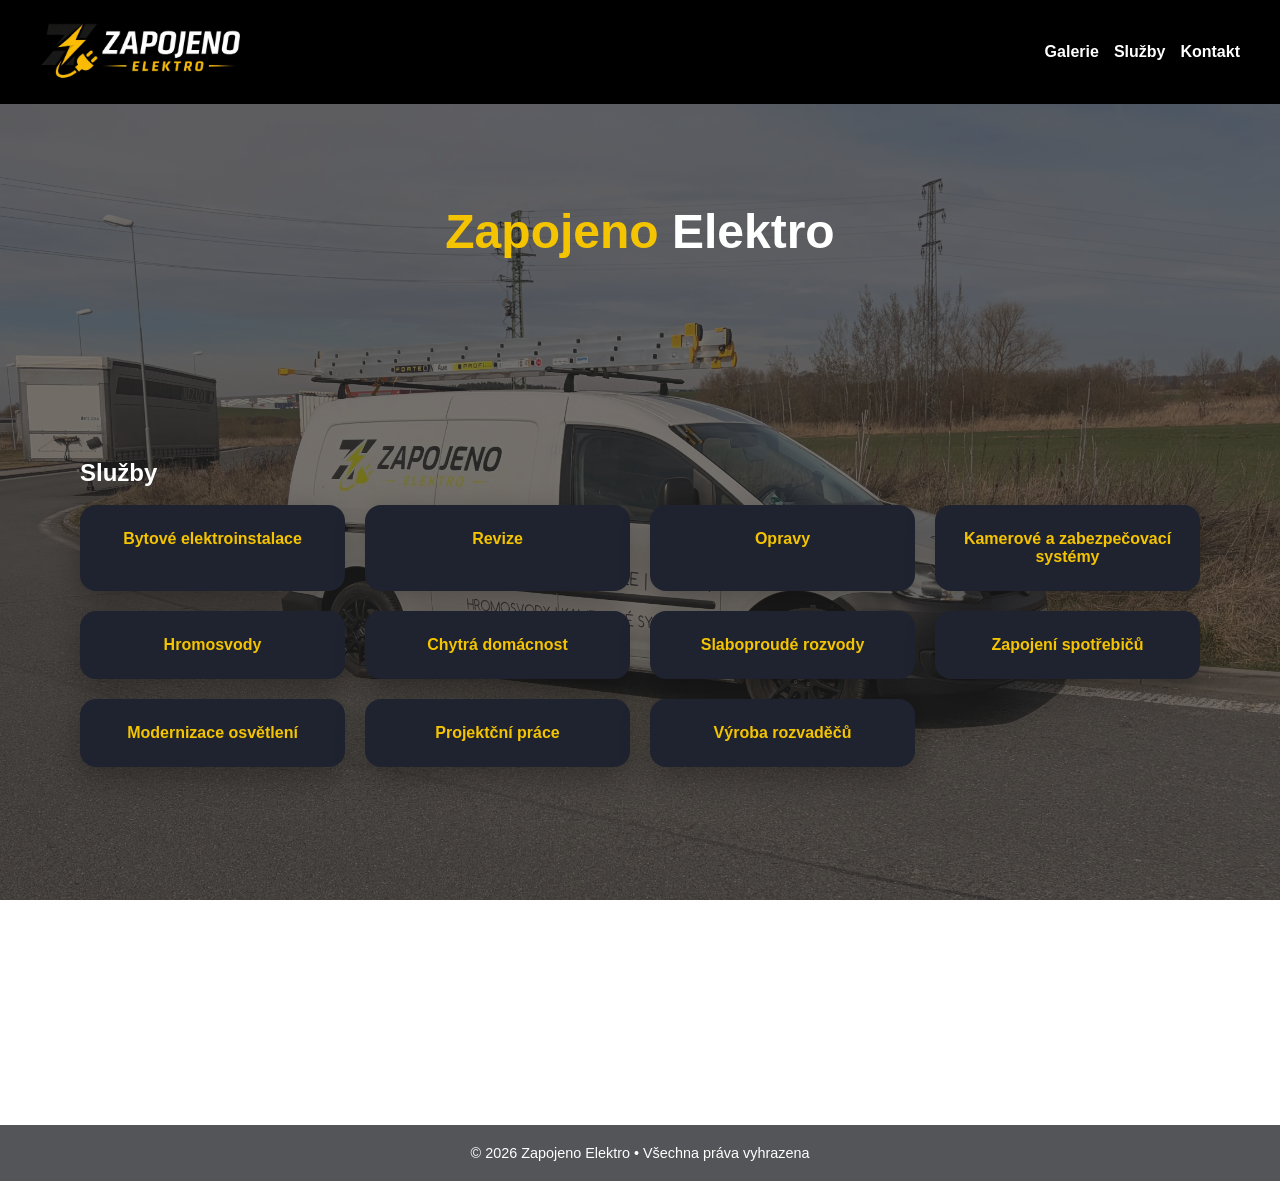
<file: index.html>
<!DOCTYPE html>
<html lang="cs">
<head>
  <meta charset="UTF-8" />
  <meta name="description" content="elektrikář Plzeň, elektroinstalace Plzeň, elektrikář Plzeňský kraj, elektrikář Zbůch, elektro práce Plzeň, opravy elektroinstalace, revize elektro zařízení, bytové elektroinstalace, zapojení spotřebičů, modernizace osvětlení, výroba rozvaděčů, projektování elektroinstalace, hromosvody montáž, slaboproudé rozvody, chytrá domácnost instalace, kamerové systémy instalace, zabezpečovací systémy, elektrikář Plzeň a okolí, elektro služby Plzeňsko, spolehlivý elektrikář Plzeň, levný elektrikář Plzeň, rychlé opravy elektro Plzeň, instalace chytré domácnosti Plzeň, revize elektroinstalace cena, montáž kamerového systému Plzeň">
  <meta name="viewport" content="width=device-width, initial-scale=1.0" />
  <title>Elektrikář Plzeň | Elektroinstalace, revize a opravy | Zapojeno Elektro</title>

  <link rel="icon" type="image/png" href="icon.png">

  <style>
* {
  box-sizing: border-box;
  margin: 0;
  padding: 0;
  font-family: "Segoe UI", Tahoma, Geneva, Verdana, sans-serif;
}

/* ===== BODY + FOOTER FIX ===== */
body {
  display: flex;
  flex-direction: column;
  min-height: 100vh;

  background-image: url('./fotky/auto1.jpeg');
  background-size: cover;
  background-position: center;
  background-repeat: no-repeat;
  background-attachment: fixed;
  color: #ffffff;
}

.page {
  flex: 1;
}

body::before {
  content: "";
  position: fixed;
  inset: 0;
  background: rgba(40, 40, 40, 0.65);
  z-index: -1;
}

/* ===== HEADER ===== */
header {
  display: flex;
  align-items: center;
  justify-content: space-between;
  padding: 20px 40px;
  background: rgba(0, 0, 0, 1);
  flex-wrap: wrap;
  gap: 10px;
}

header img {
  height: 60px;
  max-width: 100%;
}

nav {
  display: flex;
  flex-wrap: wrap;
  gap: 15px;
}

nav a {
  color: #ffffff;
  text-decoration: none;
  font-weight: 600;
}

nav a:hover {
  color: #f5c400;
}

/* ===== HERO ===== */
.hero {
  padding: 100px 40px;
  text-align: center;
}

.hero h1 {
  font-size: 3rem;
  margin-bottom: 20px;
}

.hero span {
  color: #f5c400;
}

/* ===== SECTIONS ===== */
section {
  padding: 80px 40px;
  max-width: 1200px;
  margin: auto;
}

/* ===== SERVICES GRID ===== */
.services {
  display: grid;
  grid-template-columns: repeat(auto-fit, minmax(220px, 1fr));
  gap: 20px;
}

/* ===== CARDS ===== */
.card {
  background: #1f2330;
  padding: 25px;
  border-radius: 16px;
  box-shadow: 0 10px 30px rgba(0,0,0,0.3);
  cursor: pointer;
  transition: transform 0.2s ease;
  text-align: center;
}

.card:hover {
  transform: translateY(-5px);
}

.card h3 {
  color: #f5c400;
  font-size: 1rem;
}

/* ===== CONTACT ===== */
.contact {
  text-align: center;
}

/* ===== FOOTER ===== */
footer {
  padding: 20px;
  text-align: center;
  background: #0b0d12;
  font-size: 0.9rem;
  opacity: 0.7;
}

/* =========================
   📱 RESPONSIVE
   ========================= */

/* TABLET */
@media (max-width: 900px) {
  .hero h1 {
    font-size: 2.2rem;
  }

  section {
    padding: 60px 20px;
  }

  header {
    padding: 15px 20px;
  }
}

/* MOBIL */
@media (max-width: 600px) {
  .hero {
    padding: 80px 20px;
  }

  .hero h1 {
    font-size: 1.8rem;
  }

  nav {
    justify-content: center;
    width: 100%;
  }

  header {
    flex-direction: column;
    align-items: center;
    text-align: center;
  }

  /* 🔥 2 KARTY NA ŘÁDEK */
  .services {
    grid-template-columns: repeat(2, 1fr);
    gap: 15px;
  }

  .card {
    padding: 15px;
  }

  .card h3 {
    font-size: 0.85rem;
  }
}
  </style>
</head>

<body>

<div class="page">

<header>
  <a href="index.html">
    <img src="logo.png" alt="Zapojeno Elektro logo">
  </a>
  <nav>
    <a href="galerie.html">Galerie</a>
    <a href="#sluzby">Služby</a>
    <a href="#kontakt">Kontakt</a>
  </nav>
</header>

<div class="hero">
  <h1><span>Zapojeno</span> Elektro</h1>
</div>

<section id="sluzby">
  <h2>Služby</h2>
  <br>
  <div class="services">
    <div class="card" onclick="window.location.href='byt_el.html'">
  <h3>Bytové elektroinstalace</h3>
</div>

<div class="card" onclick="window.location.href='revize.html'">
  <h3>Revize</h3>
</div>

<div class="card" onclick="window.location.href='opravy.html'">
  <h3>Opravy</h3>
</div>

<div class="card" onclick="window.location.href='cam_sys.html'">
  <h3>Kamerové a zabezpečovací systémy</h3>
</div>

<div class="card" onclick="window.location.href='hromosvody.html'">
  <h3>Hromosvody</h3>
</div>

<div class="card" onclick="window.location.href='smarthome.html'">
  <h3>Chytrá domácnost</h3>
</div>

<div class="card" onclick="window.location.href='slabo_proud.html'">
  <h3>Slaboproudé rozvody</h3>
</div>

<div class="card" onclick="window.location.href='zap_spot.html'">
  <h3>Zapojení spotřebičů</h3>
</div>

<div class="card" onclick="window.location.href='modern_osvetleni.html'">
  <h3>Modernizace osvětlení</h3>
</div>

<div class="card" onclick="window.location.href='projekt_prace.html'">
  <h3>Projektční práce</h3>
</div>

<div class="card" onclick="window.location.href='vyroba_rozv.html'">
  <h3>Výroba rozvaděčů</h3>
</div>
  </div>
</section>

<section id="kontakt" class="contact">
  <h2>Kontakt</h2>
  <br>
  <p><strong>Telefon:</strong> +420 605 868 540</p>
  <p><strong>Email:</strong> zapojeno.elektro@gmail.com</p>
  <p><strong>Kraj:</strong> Plzeňský kraj</p>
  <p><strong>IČ:</strong> 23343800</p>
</section>

</div>

<footer>
  © 2026 Zapojeno Elektro • Všechna práva vyhrazena
</footer>

</body>
</html>
</file>
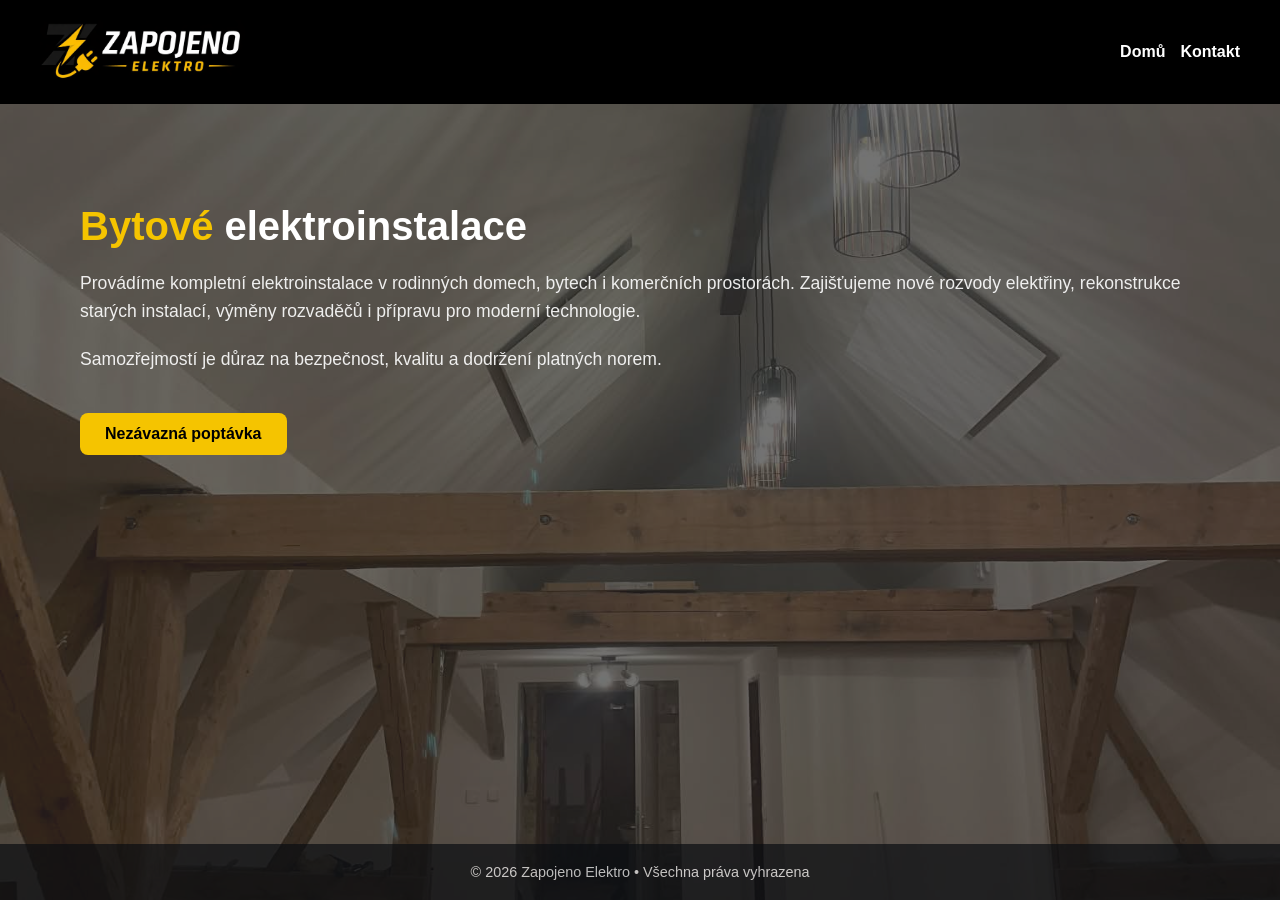
<file: byt_el.html>
<!DOCTYPE html>
<html lang="cs">
<head>
  <meta charset="UTF-8" />
  <meta name="viewport" content="width=device-width, initial-scale=1.0" />
  <title>Revize | Zapojeno Elektro</title>

  <!-- 🔗 PROPOJENÍ CSS -->
  <link rel="stylesheet" href="style.card.css">

  <link rel="icon" type="image/png" href="icon.png">
</head>
<body style="--bg-image: url('./fotky/byt_el_fot3.jpg');"></body>
<body>

<div class="page">

<header>
  <a href="index.html">
    <img src="logo.png" alt="Zapojeno Elektro logo">
  </a>
  <nav>
    <a href="index.html">Domů</a>
    <a href="index.html#kontakt">Kontakt</a>
  </nav>
</header>

<div class="content-wrapper">

  <section>
    <h1><span>Bytové</span> elektroinstalace</h1>

    <p>
      Provádíme kompletní elektroinstalace v rodinných domech, bytech i komerčních prostorách.
      Zajišťujeme nové rozvody elektřiny, rekonstrukce starých instalací,
      výměny rozvaděčů i přípravu pro moderní technologie.
    </p>

    <p>
      Samozřejmostí je důraz na bezpečnost, kvalitu a dodržení platných norem.
    </p>

    <a href="poptávka.html" class="btn">Nezávazná poptávka</a>
  </section>

</div>

</div>

<footer>
  © 2026 Zapojeno Elektro • Všechna práva vyhrazena
</footer>

<div id="lightbox" class="lightbox">
  <span class="close">&times;</span>
  <img class="lightbox-content" id="lightbox-img">
</div>

</body>
</html>
</file>
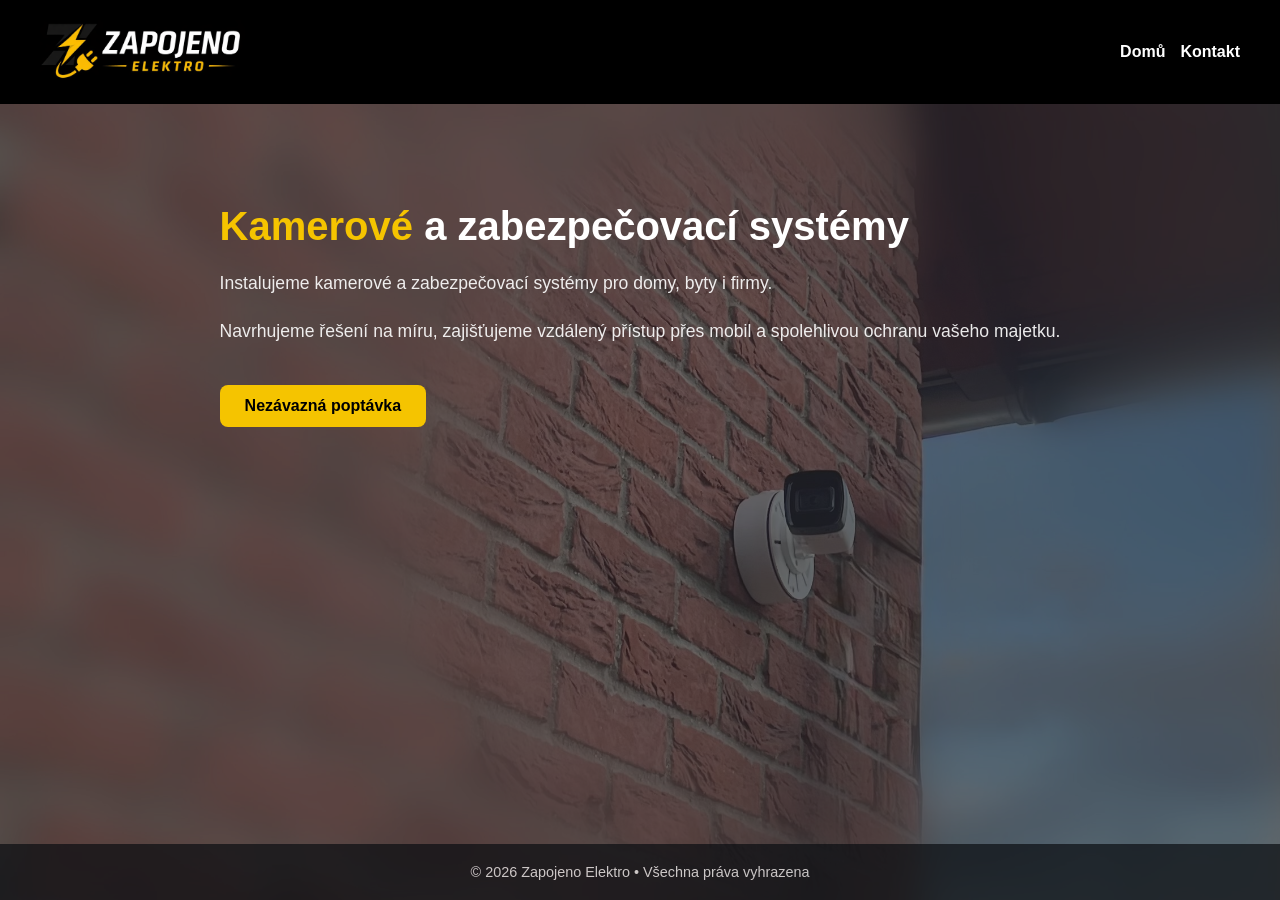
<file: cam_sys.html>
<!DOCTYPE html>
<html lang="cs">
<head>
  <meta charset="UTF-8" />
  <meta name="viewport" content="width=device-width, initial-scale=1.0" />
  <title>Kamerové a zabezpečovací systémy | Zapojeno Elektro</title>

    <link rel="stylesheet" href="style.card.css">

    <link rel="icon" type="image/png" href="icon.png">
</head>
<body style="--bg-image: url('./fotky/cam_sys_fot2.jpeg');"></body>
<body>

<header>
  <a href="index.html">
    <img src="logo.png" alt="Zapojeno Elektro logo" style="cursor: pointer;">
</a>
  <nav>
    <a href="index.html">Domů</a>
    <a href="index.html#kontakt">Kontakt</a>
  </nav>
</header>

<div class="content-wrapper">

  <section>
    <h1><span>Kamerové </span> a zabezpečovací systémy</h1>

    <p>
      Instalujeme kamerové a zabezpečovací systémy pro domy, byty i firmy. 
    </p>

    <p>
      Navrhujeme řešení na míru, zajišťujeme vzdálený přístup přes mobil a spolehlivou ochranu vašeho majetku.
    </p>

    <a href="poptávka.html" class="btn">Nezávazná poptávka</a>
  </section>

</div>

<footer>
  © 2026 Zapojeno Elektro • Všechna práva vyhrazena
</footer>

<div id="lightbox" class="lightbox">
  <span class="close">&times;</span>
  <img class="lightbox-content" id="lightbox-img">
</div>

</body>
</html>
</file>
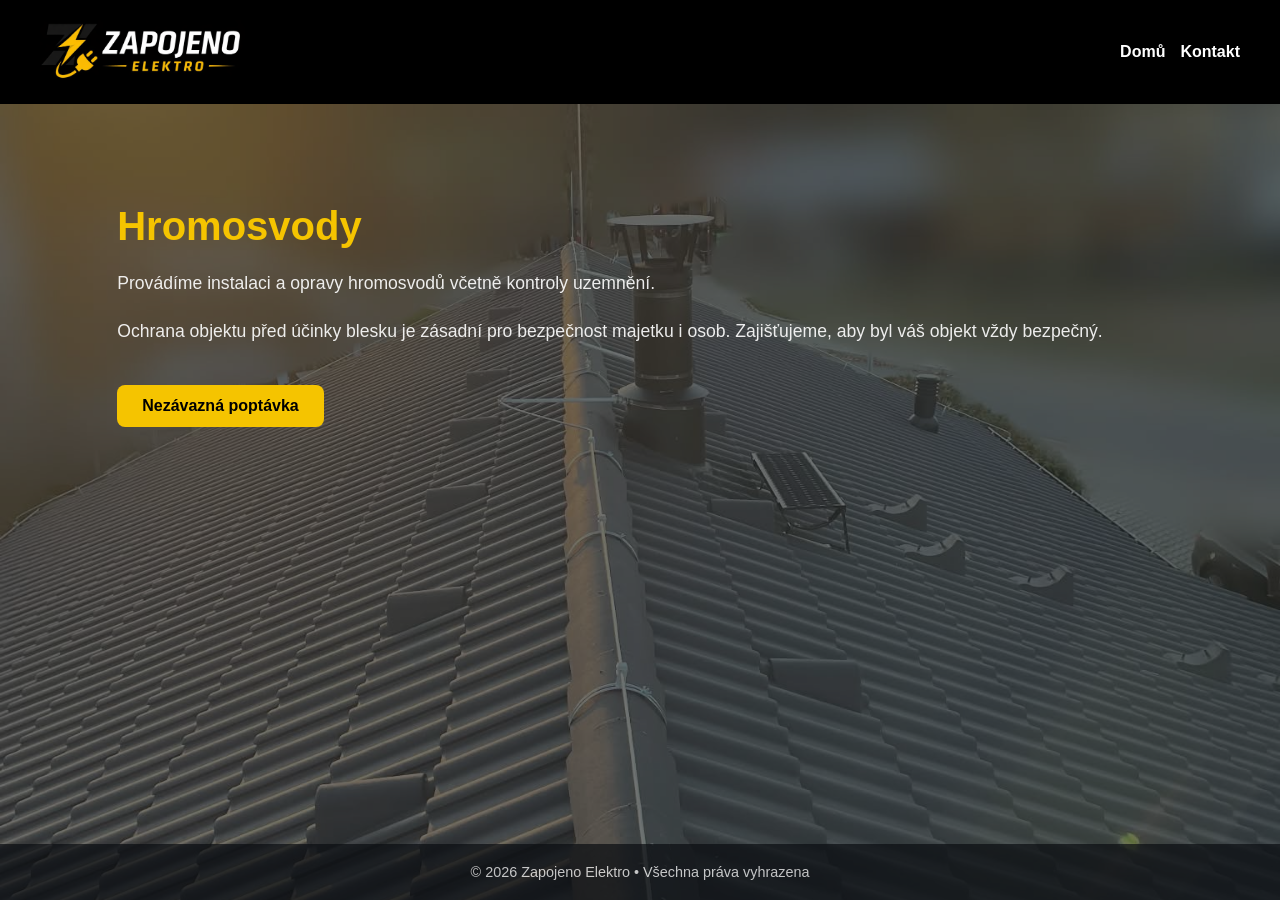
<file: hromosvody.html>
<!DOCTYPE html>
<html lang="cs">
<head>
  <meta charset="UTF-8" />
  <meta name="viewport" content="width=device-width, initial-scale=1.0" />
  <title>Hromosvody | Zapojeno Elektro</title>

  <link rel="stylesheet" href="style.card.css">

 <link rel="icon" type="image/png" href="icon.png">
</head>
<body style="--bg-image: url('./fotky/hromosvody_fot3.jpg');"></body>
<body>

<header>
  <a href="index.html">
    <img src="logo.png" alt="Zapojeno Elektro logo" style="cursor: pointer;">
</a>
  <nav>
    <a href="index.html">Domů</a>
    <a href="index.html#kontakt">Kontakt</a>
  </nav>
</header>

<div class="content-wrapper">

  <section>
    <h1><span>Hromosvody</span></h1>

    <p>
      Provádíme instalaci a opravy hromosvodů včetně kontroly uzemnění.
    </p>

    <p>
      Ochrana objektu před účinky blesku je zásadní pro bezpečnost majetku i osob.
      Zajišťujeme, aby byl váš objekt vždy bezpečný.
    </p>

    <a href="poptávka.html" class="btn">Nezávazná poptávka</a>
  </section>

  <div class="gallery">

  </div>

</div>

<footer>
  © 2026 Zapojeno Elektro • Všechna práva vyhrazena
</footer>

<div id="lightbox" class="lightbox">
  <span class="close">&times;</span>
  <img class="lightbox-content" id="lightbox-img">
</div>

</body>
</html>
</file>
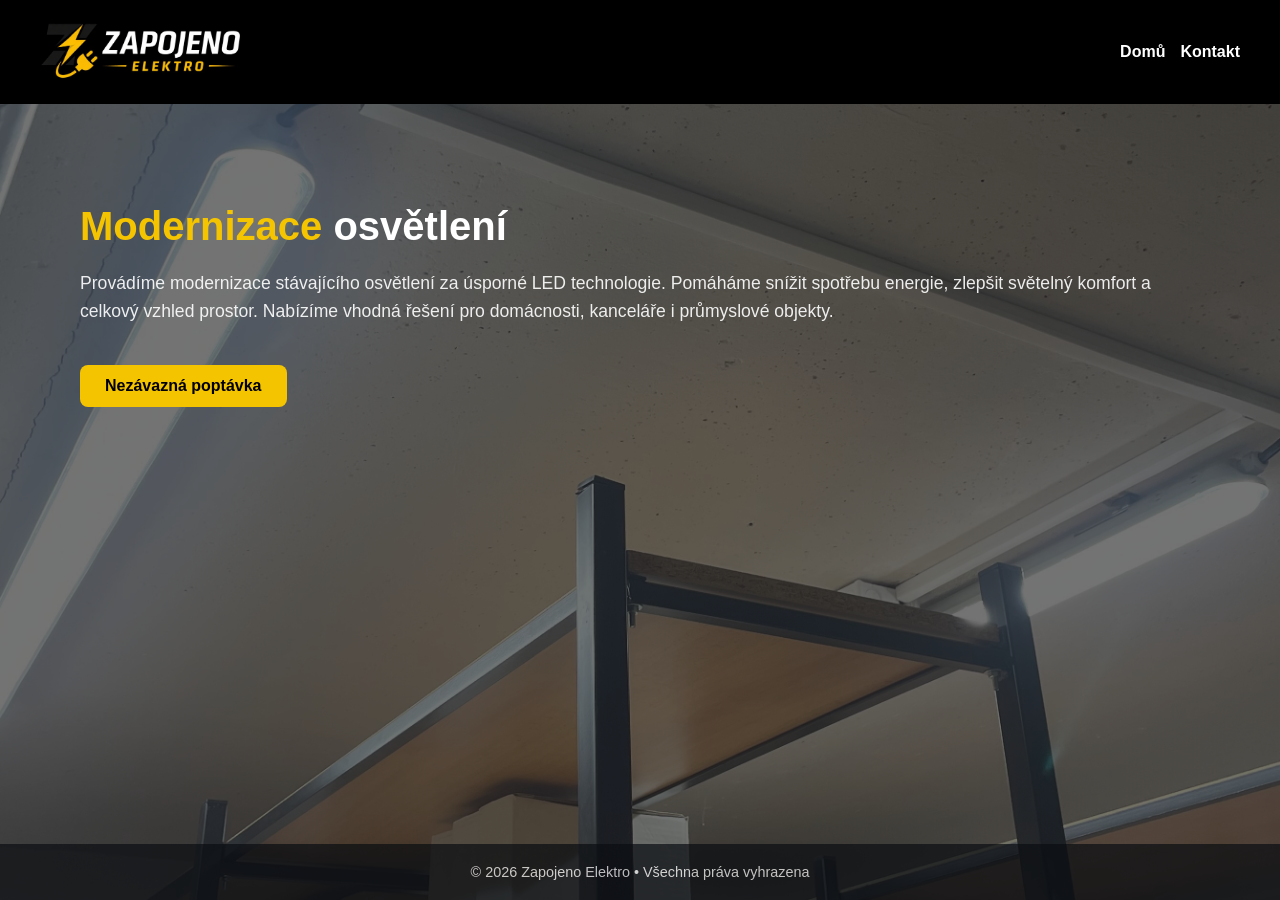
<file: modern_osvetleni.html>
<!DOCTYPE html>
<html lang="cs">
<head>
  <meta charset="UTF-8" />
  <meta name="viewport" content="width=device-width, initial-scale=1.0" />
  <title>Revize | Zapojeno Elektro</title>

  <link rel="stylesheet" href="style.card.css">

<link rel="icon" type="image/png" href="icon.png">
</head>
<body style="--bg-image: url('./fotky/modern_osvetleni_fot1.jpeg');"></body>
<body>

<header>
  <a href="index.html">
    <img src="logo.png" alt="Zapojeno Elektro logo" style="cursor: pointer;">
</a>
  <nav>
    <a href="index.html">Domů</a>
    <a href="index.html#kontakt">Kontakt</a>
  </nav>
</header>

<div class="content-wrapper">

  <section>
    <h1><span>Modernizace</span> osvětlení</h1>

    <p>
      Provádíme modernizace stávajícího osvětlení za úsporné LED technologie.
      Pomáháme snížit spotřebu energie, zlepšit světelný komfort a celkový vzhled prostor.
      Nabízíme vhodná řešení pro domácnosti, kanceláře i průmyslové objekty.
    </p>

    <a href="" class="btn">Nezávazná poptávka</a>
  </section>

</div>

<footer>
  © 2026 Zapojeno Elektro • Všechna práva vyhrazena
</footer>

<div id="lightbox" class="lightbox">
  <span class="close">&times;</span>
  <img class="lightbox-content" id="lightbox-img">
</div>

</body>
</html>
</file>
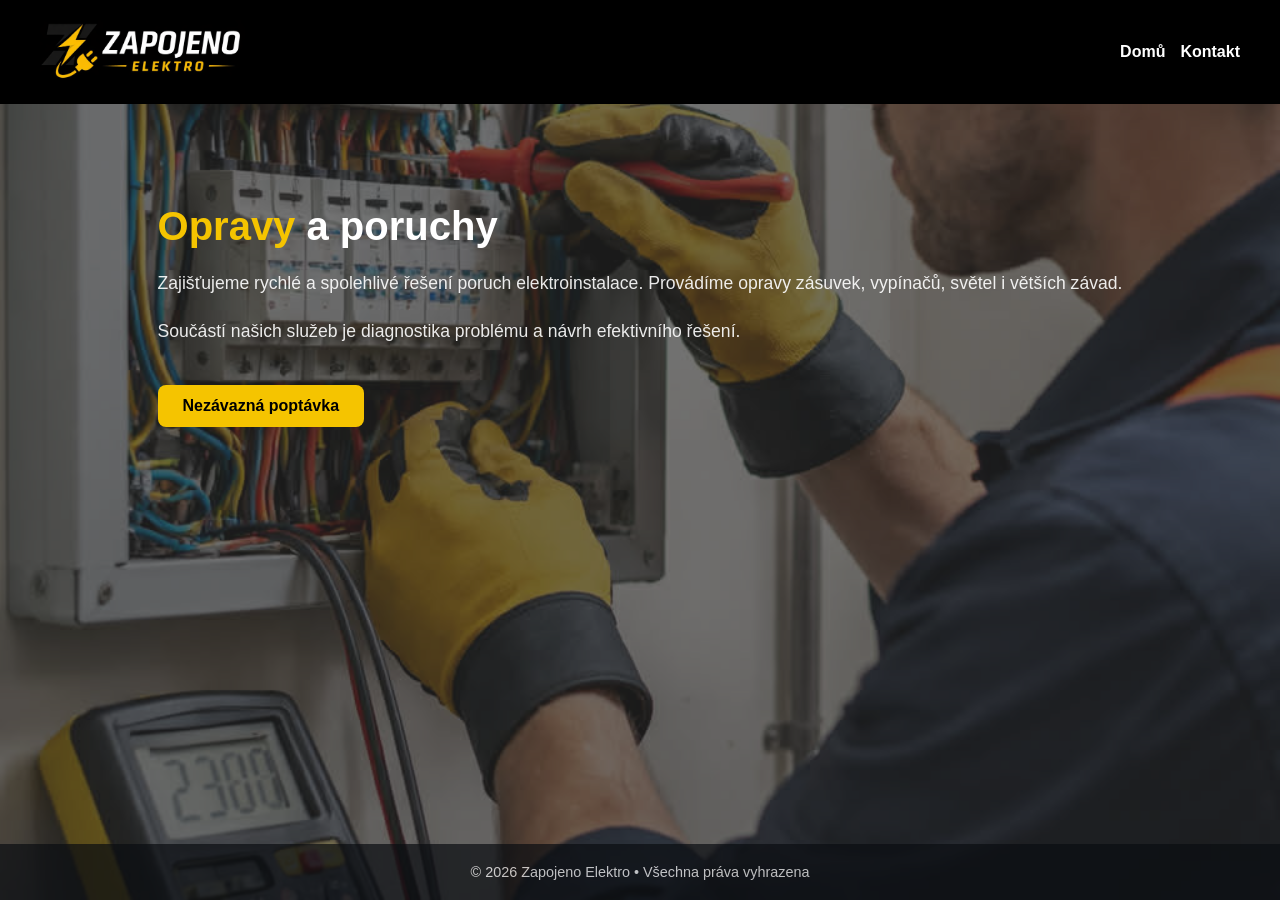
<file: opravy.html>
<!DOCTYPE html>
<html lang="cs">
<head>
  <meta charset="UTF-8" />
  <meta name="viewport" content="width=device-width, initial-scale=1.0" />
  <title>Opravy a poruchy | Zapojeno Elektro</title>

  <link rel="stylesheet" href="style.card.css">

 <link rel="icon" type="image/png" href="icon.png">
</head>
<body style="--bg-image: url('./fotky/opravy_fot1.jpg');"></body>
<body>

<header>
  <a href="index.html">
    <img src="logo.png" alt="Zapojeno Elektro logo" style="cursor: pointer;">
</a>
  <nav>
    <a href="index.html">Domů</a>
    <a href="index.html#kontakt">Kontakt</a>
  </nav>
</header>

<div class="content-wrapper">

  <section>
    <h1><span>Opravy</span> a poruchy</h1>

    <p>
      Zajišťujeme rychlé a spolehlivé řešení poruch elektroinstalace.
      Provádíme opravy zásuvek, vypínačů, světel i větších závad.
    </p>

    <p>
      Součástí našich služeb je diagnostika problému a návrh efektivního řešení.
    </p>

    <a href="poptávka.html" class="btn">Nezávazná poptávka</a>
  </section>

</div>

<footer>
  © 2026 Zapojeno Elektro • Všechna práva vyhrazena
</footer>

<div id="lightbox" class="lightbox">
  <span class="close">&times;</span>
  <img class="lightbox-content" id="lightbox-img">
</div>

</body>
</html>
</file>
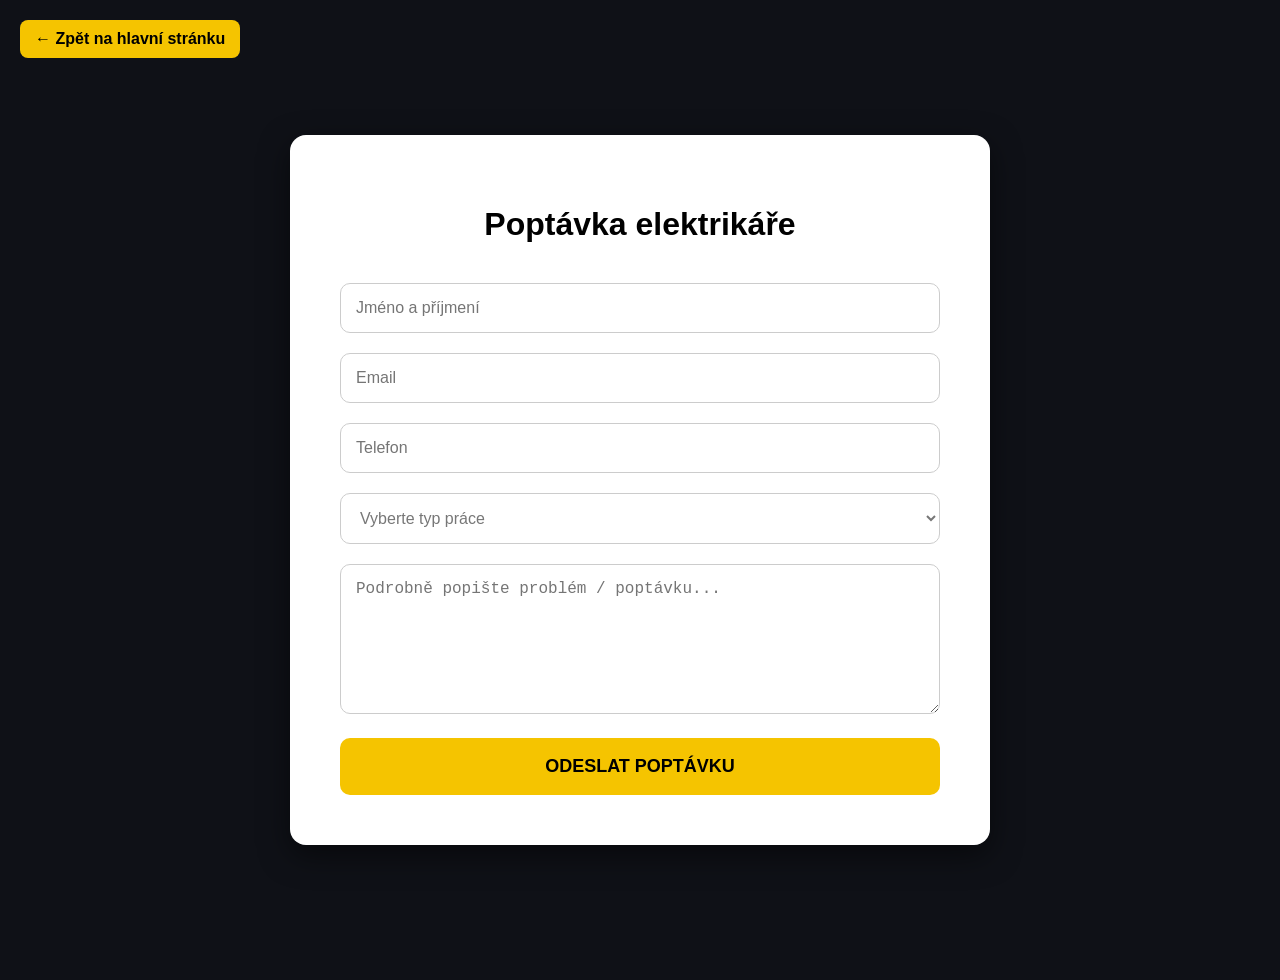
<file: poptávka.html>
<!DOCTYPE html>
<html lang="cs">
<head>
<meta charset="UTF-8">
<meta name="viewport" content="width=device-width, initial-scale=1.0">
<title>Poptávka</title>

<link rel="icon" type="image/png" href="icon.png">
<style>
  body {
    margin: 0;
    font-family: Arial, sans-serif;
    background: #0f1117;
    display: flex;
    justify-content: center;
    align-items: center;
    min-height: 100vh;
    padding: 40px 20px;
  }

  /* 🔙 ZPĚT */
  .back-btn {
    position: fixed;
    top: 20px;
    left: 20px;
    background: #f5c400;
    color: #000;
    padding: 10px 15px;
    border-radius: 8px;
    text-decoration: none;
    font-weight: bold;
    z-index: 1000;
  }

  .back-btn:hover {
    background: #ffd84d;
  }

  /* 📦 FORM */
  .form-box {
    width: 100%;
    max-width: 600px; /* širší formulář */
    background: #ffffff;
    padding: 50px;
    border-radius: 16px;
    box-shadow: 0 10px 30px rgba(0,0,0,0.5);
  }

  h1 {
    text-align: center;
    margin-bottom: 40px;
    color: #000;
  }

  input, textarea, select {
    width: 100%;
    padding: 15px;
    margin-bottom: 20px;
    border: 1px solid #ccc;
    border-radius: 10px;
    background: #ffffff;
    font-size: 16px;
    color: #000;
    box-sizing: border-box;
  }

  textarea {
    min-height: 150px;
    resize: vertical;
  }

  select:invalid {
    color: #777;
  }

  input:focus, textarea:focus, select:focus {
    outline: none;
    border-color: #f5c400;
    box-shadow: 0 0 0 3px rgba(245,196,0,0.2);
  }

  /* 🔘 BUTTON */
  button {
    width: 100%;
    padding: 18px;
    background: #f5c400;
    border: none;
    border-radius: 10px;
    font-size: 18px;
    cursor: pointer;
    font-weight: bold;
    color: #000;
    transition: 0.2s ease;
  }

  button:hover {
    background: #ffd84d;
    transform: translateY(-2px);
  }

/* TABLET */
@media (max-width: 900px) {
  .content-wrapper {
    flex-direction: column;
    margin: 60px auto;
    gap: 30px;
    padding: 0 20px;
  }

  h1 {
    font-size: 2rem;
  }
}

/* MOBIL */
@media (max-width: 600px) {
  header {
    flex-direction: column;
    align-items: center;
    text-align: center;
  }

  nav {
    justify-content: center;
    width: 100%;
  }

  header img {
    height: 50px;
  }

  .content-wrapper {
    margin: 40px auto;
    padding: 0 15px;
  }

  h1 {
    font-size: 1.6rem;
  }

  p {
    font-size: 1rem;
  }

  .btn {
    width: 100%;
    text-align: center;
  }
}
</style>
</head>

<body>

<a href="index.html" class="back-btn">← Zpět na hlavní stránku</a>

<div class="form-box">
  <h1>Poptávka elektrikáře</h1>

  <form action="https://formsubmit.co/zapojeno.elektro@gmail.com" method="POST">

    <!-- Nastavení FormSubmit -->
    <input type="hidden" name="_subject" value="Nová poptávka z webu">
    <input type="hidden" name="_template" value="table">
    <input type="hidden" name="_captcha" value="false">

    <input type="text" name="jmeno" placeholder="Jméno a příjmení" required>

    <input type="email" name="email" placeholder="Email" required>

    <input type="tel" name="telefon" placeholder="Telefon">

    <select name="sluzba" required>
      <option value="" disabled selected hidden>Vyberte typ práce</option>
      <option value="byt">Bytové elektroinstalace</option>
      <option value="revize">Revize</option>
      <option value="opravy">Opravy</option>
      <option value="kamery">Kamerové a zabezpečovací systémy</option>
      <option value="hromosvody">Hromosvody</option>
      <option value="smart">Chytrá domácnost</option>
      <option value="slaboproud">Slaboproudé rozvody</option>
      <option value="spotrebice">Zapojení spotřebičů</option>
      <option value="osvetleni">Modernizace osvětlení</option>
      <option value="projekt">Projektční práce</option>
      <option value="rozvadece">Výroba rozvaděčů</option>
      <option value="jiny">Jiný...</option>
    </select>

    <textarea name="zprava" placeholder="Podrobně popište problém / poptávku..." required></textarea>

    <button type="submit">ODESLAT POPTÁVKU</button>

  </form>
</div>

</body>
</html>
</file>
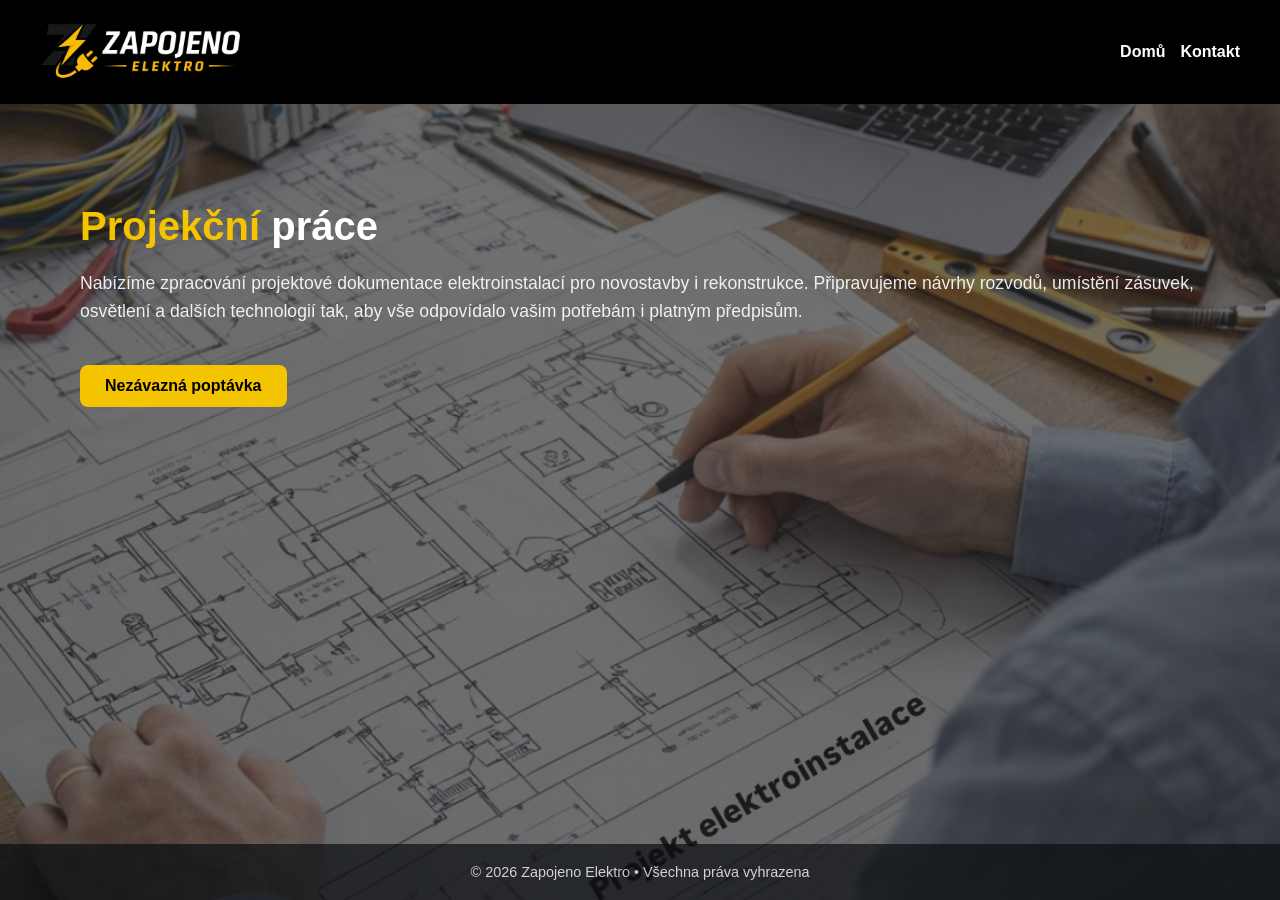
<file: projekt_prace.html>
<!DOCTYPE html>
<html lang="cs">
<head>
  <meta charset="UTF-8" />
  <meta name="viewport" content="width=device-width, initial-scale=1.0" />
  <title>Revize | Zapojeno Elektro</title>

  <link rel="stylesheet" href="style.card.css">

<link rel="icon" type="image/png" href="icon.png">
</head>
<body style="--bg-image: url('./fotky/projekt_prace_fot1.jpg');"></body>
<body>

<header>
  <a href="index.html">
    <img src="logo.png" alt="Zapojeno Elektro logo" style="cursor: pointer;">
</a>
  <nav>
    <a href="index.html">Domů</a>
    <a href="index.html#kontakt">Kontakt</a>
  </nav>
</header>

<div class="content-wrapper">

  <section>
    <h1><span>Projekční</span> práce</h1>

    <p>
      Nabízíme zpracování projektové dokumentace elektroinstalací pro novostavby i rekonstrukce.
      Připravujeme návrhy rozvodů, umístění zásuvek, osvětlení a dalších technologií tak,
      aby vše odpovídalo vašim potřebám i platným předpisům.
    </p>

    <a href="poptávka.html" class="btn">Nezávazná poptávka</a>
  </section>

</div>

<footer>
  © 2026 Zapojeno Elektro • Všechna práva vyhrazena
</footer>

<div id="lightbox" class="lightbox">
  <span class="close">&times;</span>
  <img class="lightbox-content" id="lightbox-img">
</div>

</body>
</html>
</file>
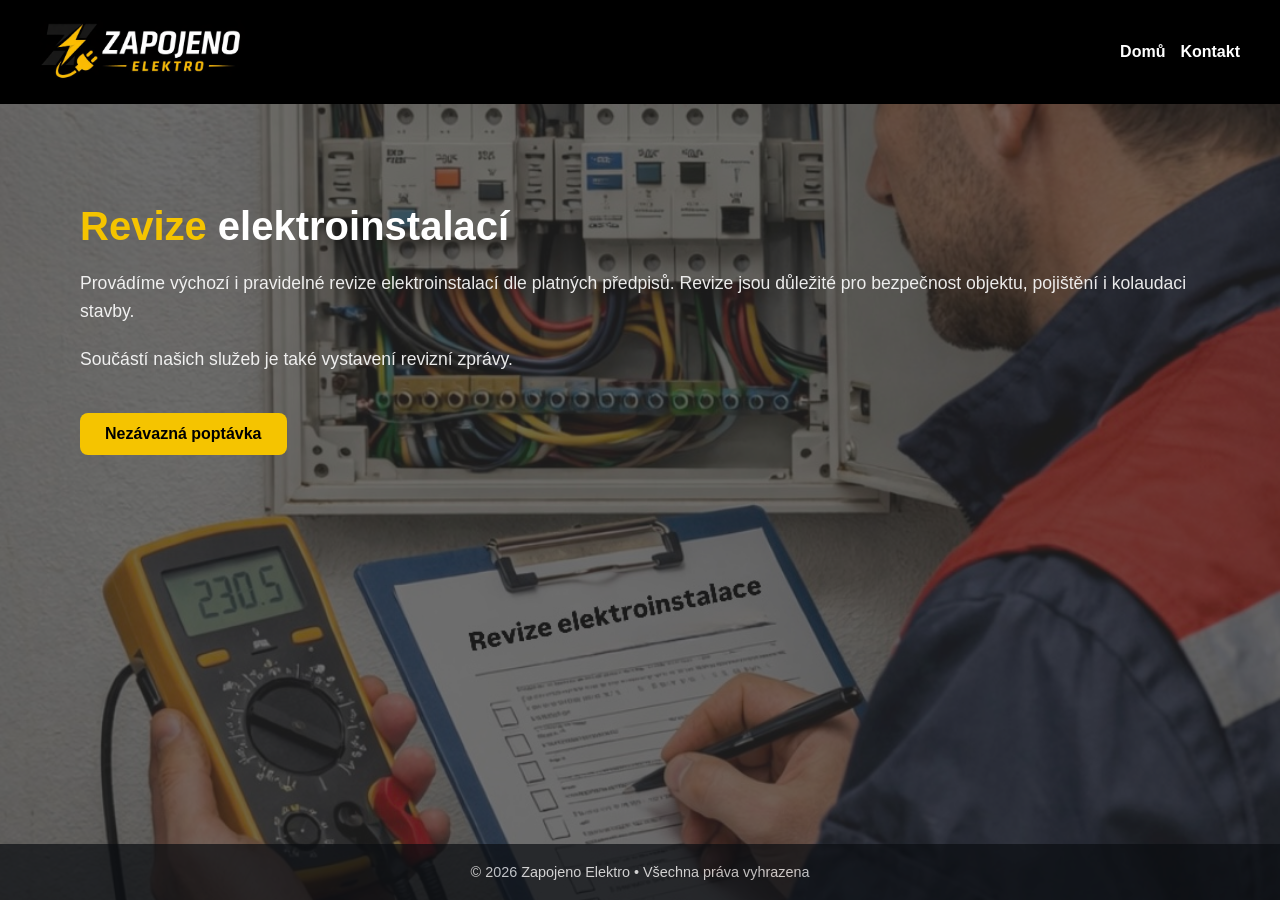
<file: revize.html>
<!DOCTYPE html>
<html lang="cs">
<head>
  <meta charset="UTF-8" />
  <meta name="viewport" content="width=device-width, initial-scale=1.0" />
  <title>Revize | Zapojeno Elektro</title>

  <!-- 🔗 CSS -->
  <link rel="stylesheet" href="style.card.css">

<link rel="icon" type="image/png" href="icon.png">
</head>
<body style="--bg-image: url('./fotky/revize_fot1.jpg');"></body>
<body>

<div class="page">

<header>
  <a href="index.html">
    <img src="logo.png" alt="Zapojeno Elektro logo">
  </a>
  <nav>
    <a href="index.html">Domů</a>
    <a href="index.html#kontakt">Kontakt</a>
  </nav>
</header>

<div class="content-wrapper">

  <section>
    <h1><span>Revize</span> elektroinstalací</h1>

    <p>
      Provádíme výchozí i pravidelné revize elektroinstalací dle platných předpisů.
      Revize jsou důležité pro bezpečnost objektu, pojištění i kolaudaci stavby.
    </p>

    <p>
      Součástí našich služeb je také vystavení revizní zprávy.
    </p>

    <a href="poptávka.html" class="btn">Nezávazná poptávka</a>
  </section>

</div>

</div>

<footer>
  © 2026 Zapojeno Elektro • Všechna práva vyhrazena
</footer>

<div id="lightbox" class="lightbox">
  <span class="close">&times;</span>
  <img class="lightbox-content" id="lightbox-img">
</div>

</body>
</html>
</file>
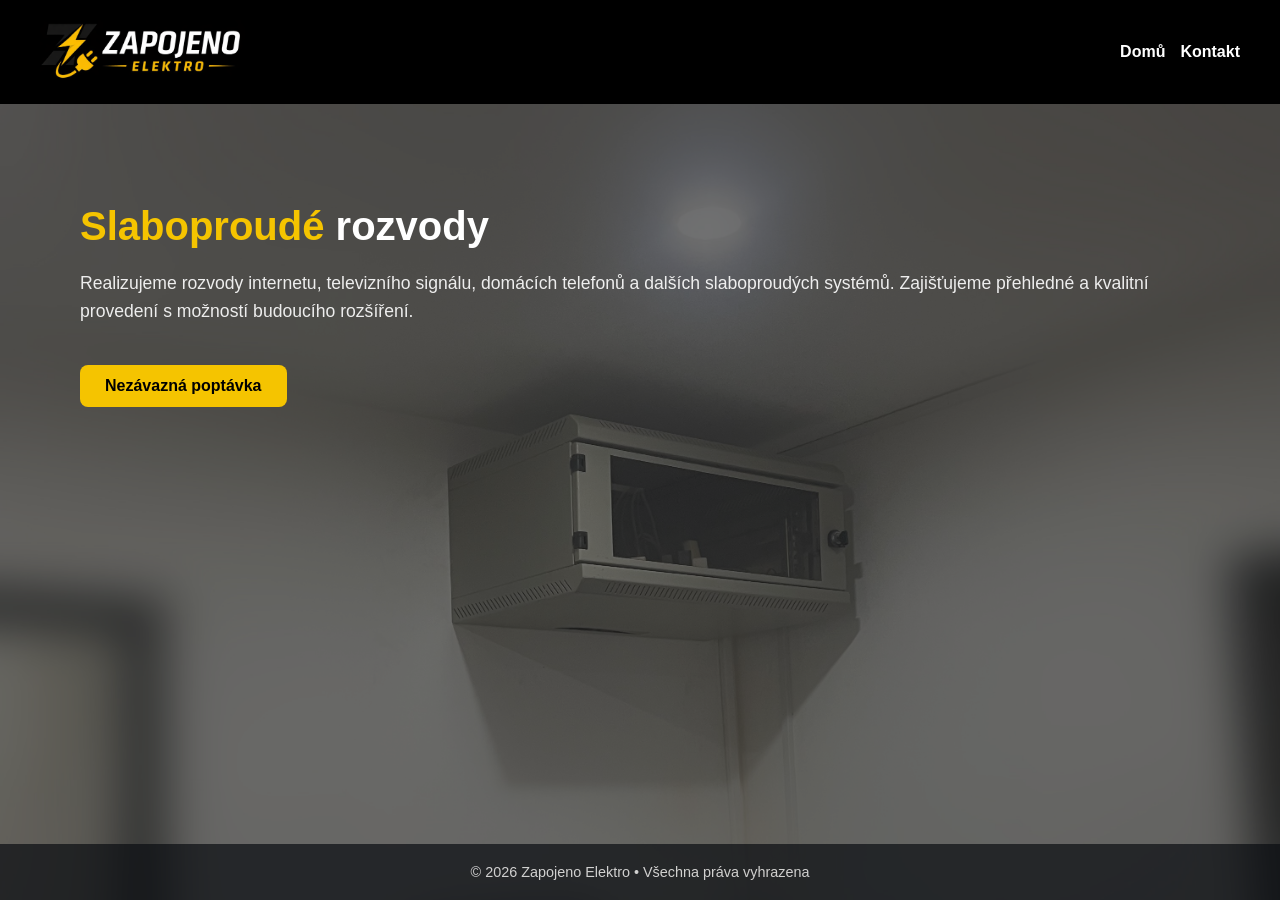
<file: slabo_proud.html>
<!DOCTYPE html>
<html lang="cs">
<head>
  <meta charset="UTF-8" />
  <meta name="viewport" content="width=device-width, initial-scale=1.0" />
  <title>Revize | Zapojeno Elektro</title>

  <link rel="stylesheet" href="style.card.css">

  <link rel="icon" type="image/png" href="icon.png">
</head>
<body style="--bg-image: url('./fotky/slabo_proud_fot1.jpeg');"></body>
<body>

<header>
  <a href="index.html">
    <img src="logo.png" alt="Zapojeno Elektro logo" style="cursor: pointer;">
</a>
  <nav>
    <a href="index.html">Domů</a>
    <a href="index.html#kontakt">Kontakt</a>
  </nav>
</header>

<div class="content-wrapper">

  <section>
    <h1><span>Slaboproudé</span> rozvody</h1>

    <p>
      Realizujeme rozvody internetu, televizního signálu, domácích telefonů a dalších slaboproudých systémů.
      Zajišťujeme přehledné a kvalitní provedení s možností budoucího rozšíření.
    </p>

    <a href="poptávka.html" class="btn">Nezávazná poptávka</a>
  </section>

</div>

<footer>
  © 2026 Zapojeno Elektro • Všechna práva vyhrazena
</footer>

<div id="lightbox" class="lightbox">
  <span class="close">&times;</span>
  <img class="lightbox-content" id="lightbox-img">
</div>

</body>
</html>
</file>
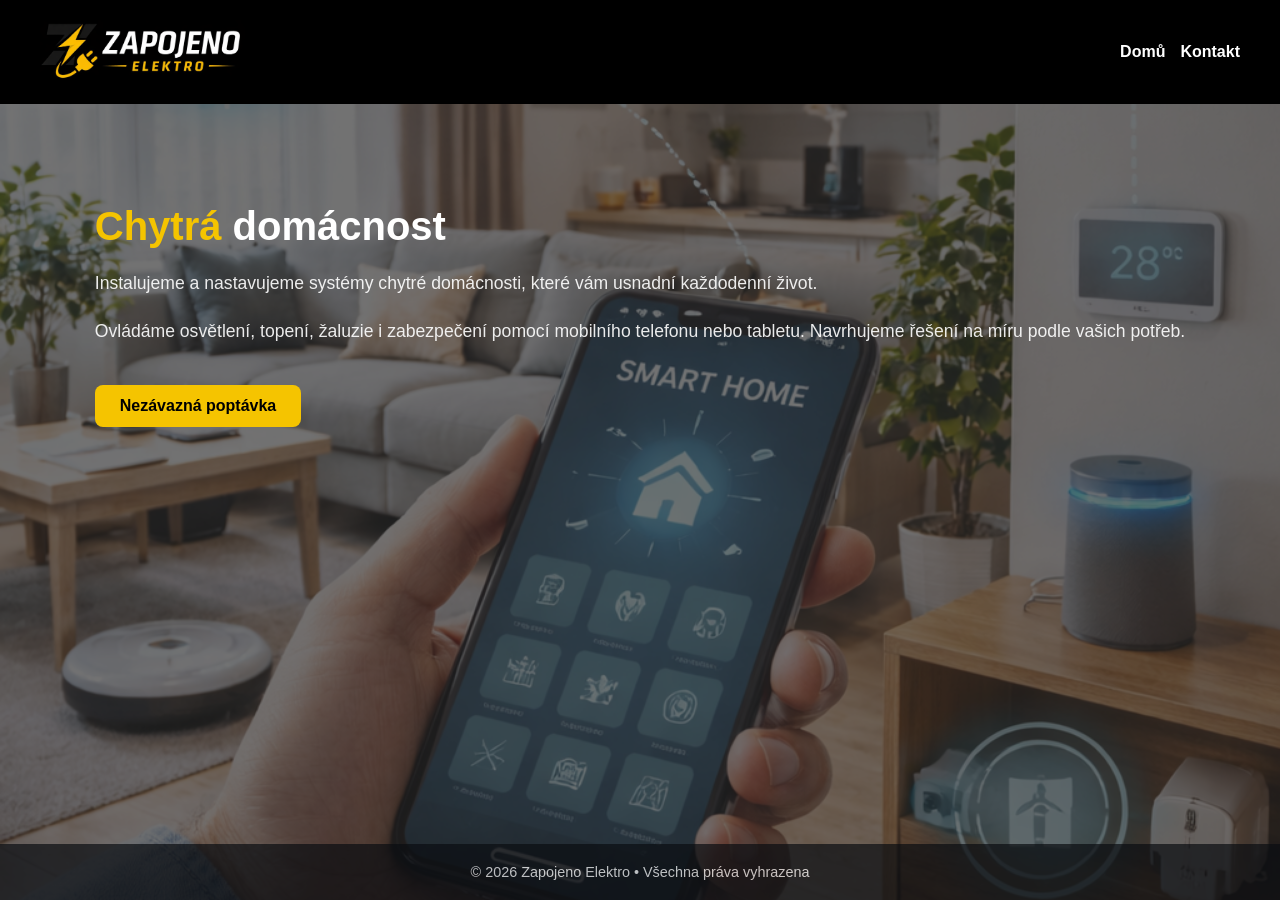
<file: smarthome.html>
<!DOCTYPE html>
<html lang="cs">
<head>
  <meta charset="UTF-8" />
  <meta name="viewport" content="width=device-width, initial-scale=1.0" />
  <title>Chytrá domácnost | Zapojeno Elektro</title>

  <link rel="stylesheet" href="style.card.css">

 <link rel="icon" type="image/png" href="icon.png">
</head>
<body style="--bg-image: url('./fotky/smarthome_fot1.PNG');"></body>
<body>

<header>
  <a href="index.html">
    <img src="logo.png" alt="Zapojeno Elektro logo" style="cursor: pointer;">
</a>
  <nav>
    <a href="index.html">Domů</a>
    <a href="index.html#kontakt">Kontakt</a>
  </nav>
</header>

<div class="content-wrapper">

  <section>
    <h1><span>Chytrá</span> domácnost</h1>

    <p>
      Instalujeme a nastavujeme systémy chytré domácnosti, které vám usnadní každodenní život.
    </p>

    <p>
      Ovládáme osvětlení, topení, žaluzie i zabezpečení pomocí mobilního telefonu nebo tabletu.
      Navrhujeme řešení na míru podle vašich potřeb.
    </p>

    <a href="poptávka.html" class="btn">Nezávazná poptávka</a>
  </section>

</div>

<footer>
  © 2026 Zapojeno Elektro • Všechna práva vyhrazena
</footer>

<div id="lightbox" class="lightbox">
  <span class="close">&times;</span>
  <img class="lightbox-content" id="lightbox-img">
</div>

</body>
</html>
</file>
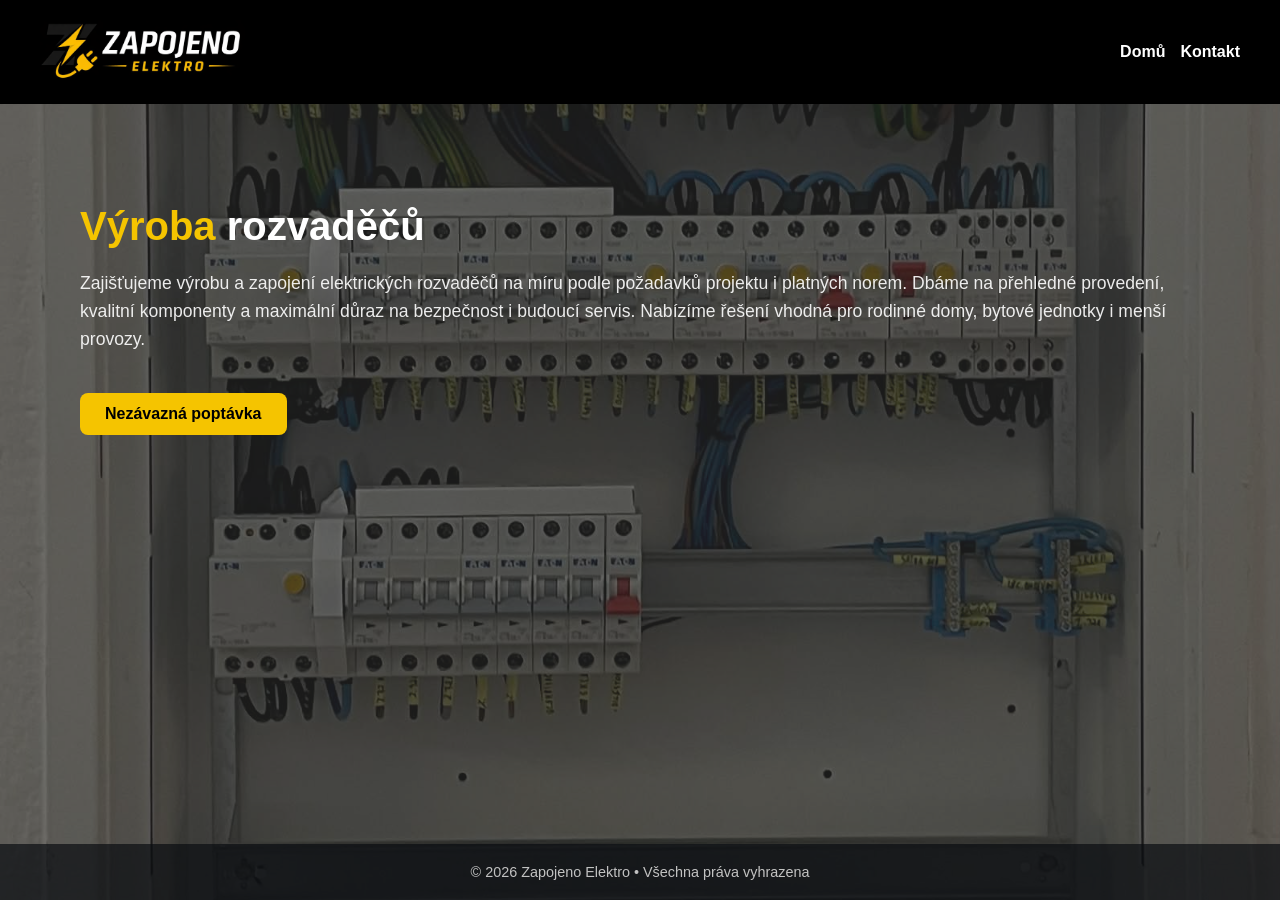
<file: vyroba_rozv.html>
<!DOCTYPE html>
<html lang="cs">
<head>
  <meta charset="UTF-8" />
  <meta name="viewport" content="width=device-width, initial-scale=1.0" />
  <title>Revize | Zapojeno Elektro</title>

  <link rel="stylesheet" href="style.card.css">

  <link rel="icon" type="image/png" href="icon.png">
</head>
<body style="--bg-image: url('./fotky/vyroba_rozv_fot1.jpg');"></body>
<body>

<header>
  <a href="index.html">
    <img src="logo.png" alt="Zapojeno Elektro logo" style="cursor: pointer;">
</a>
  <nav>
    <a href="index.html">Domů</a>
    <a href="index.html#kontakt">Kontakt</a>
  </nav>
</header>

<div class="content-wrapper">

  <section>
    <h1><span>Výroba</span> rozvaděčů</h1>

    <p>
      Zajišťujeme výrobu a zapojení elektrických rozvaděčů na míru podle požadavků projektu i platných norem.
      Dbáme na přehledné provedení, kvalitní komponenty a maximální důraz na bezpečnost i budoucí servis.
      Nabízíme řešení vhodná pro rodinné domy, bytové jednotky i menší provozy.
    </p>

    <a href="poptávka.html" class="btn">Nezávazná poptávka</a>
  </section>

</div>

<footer>
  © 2026 Zapojeno Elektro • Všechna práva vyhrazena
</footer>

<div id="lightbox" class="lightbox">
  <span class="close">&times;</span>
  <img class="lightbox-content" id="lightbox-img">
</div>

</body>
</html>
</file>
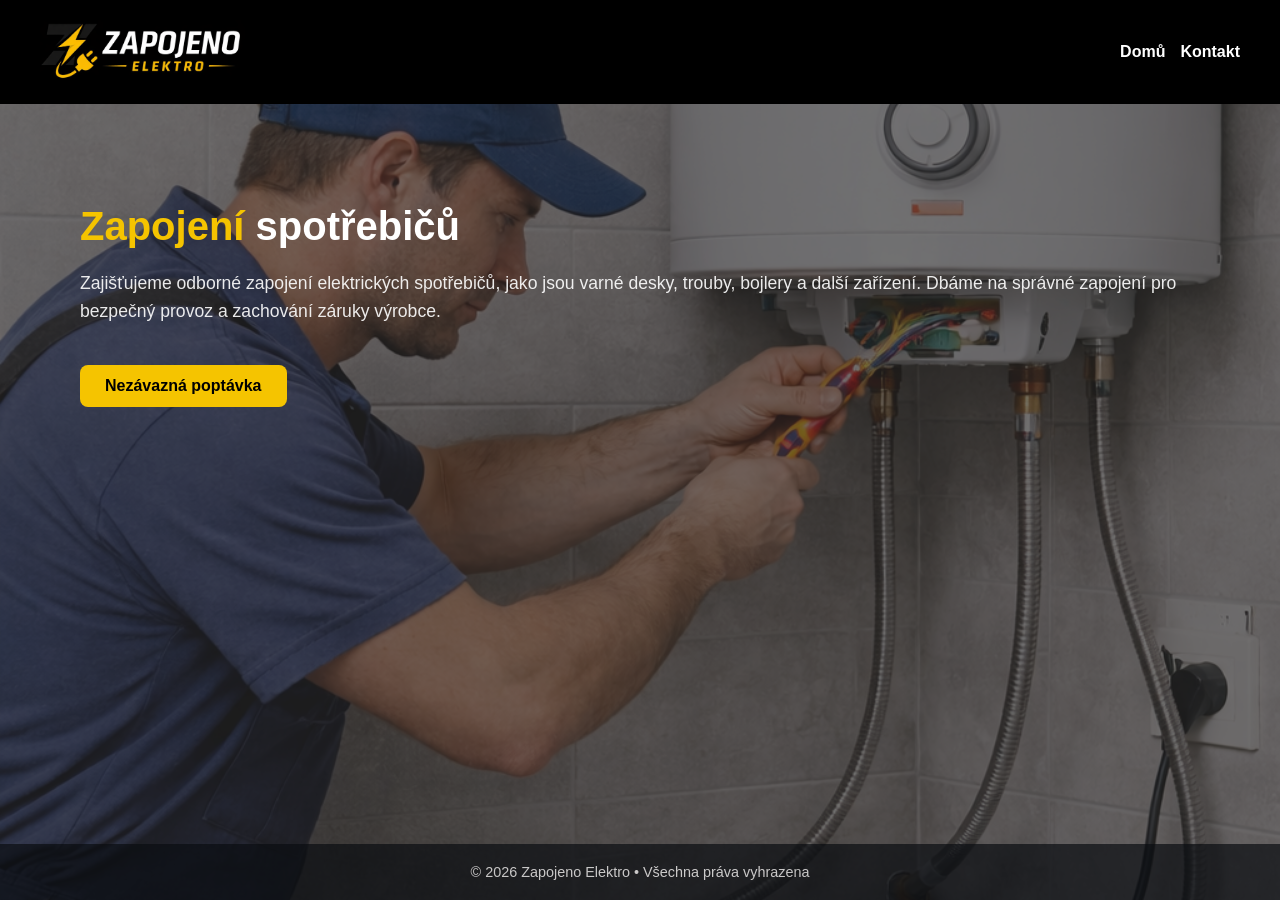
<file: zap_spot.html>
<!DOCTYPE html>
<html lang="cs">
<head>
  <meta charset="UTF-8" />
  <meta name="viewport" content="width=device-width, initial-scale=1.0" />
  <title>Revize | Zapojeno Elektro</title>

  <link rel="stylesheet" href="style.card.css">

 <link rel="icon" type="image/png" href="icon.png">
</head>
<body style="--bg-image: url('./fotky/zap_spot_fot2.PNG');"></body>
<body>

<header>
  <a href="index.html">
    <img src="logo.png" alt="Zapojeno Elektro logo" style="cursor: pointer;">
</a>
  <nav>
    <a href="index.html">Domů</a>
    <a href="index.html#kontakt">Kontakt</a>
  </nav>
</header>

<div class="content-wrapper">

  <section>
    <h1><span>Zapojení</span> spotřebičů</h1>

    <p>
      Zajišťujeme odborné zapojení elektrických spotřebičů, jako jsou varné desky, trouby, bojlery a další zařízení.
      Dbáme na správné zapojení pro bezpečný provoz a zachování záruky výrobce.
    </p>

    <a href="poptávka.html" class="btn">Nezávazná poptávka</a>
  </section>

</div>

<footer>
  © 2026 Zapojeno Elektro • Všechna práva vyhrazena
</footer>

<div id="lightbox" class="lightbox">
  <span class="close">&times;</span>
  <img class="lightbox-content" id="lightbox-img">
</div>

<script>
  const images = document.querySelectorAll(".gallery img");
  const lightbox = document.getElementById("lightbox");
  const lightboxImg = document.getElementById("lightbox-img");
  const closeBtn = document.querySelector(".close");

  images.forEach(img => {
    img.addEventListener("click", () => {
      lightbox.style.display = "block";
      lightboxImg.src = img.src;
    });
  });

  closeBtn.addEventListener("click", () => {
    lightbox.style.display = "none";
  });

  lightbox.addEventListener("click", (e) => {
    if (e.target === lightbox) {
      lightbox.style.display = "none";
    }
  });
</script>

</body>
</html>
</file>
<file: style.card.css>
* {
  box-sizing: border-box;
  margin: 0;
  padding: 0;
  font-family: "Segoe UI", Tahoma, Geneva, Verdana, sans-serif;
}

/* ===== BODY + FOOTER FIX ===== */
body {
  display: flex;
  flex-direction: column;
  min-height: 100vh;

  /* Pozadí se nastavuje v každé HTML stránce */
  background-image: var(--bg-image);
  background-size: cover;
  background-position: center;
  background-repeat: no-repeat;
  background-attachment: fixed;
  color: #ffffff;
}

.page {
  flex: 1;
}

body::before {
  content: "";
  position: fixed;
  inset: 0;
  background: rgba(40, 40, 40, 0.65);
  z-index: -1;
}

/* ===== HEADER ===== */
header {
  display: flex;
  align-items: center;
  justify-content: space-between;
  padding: 20px 40px;
  background: #000;
  flex-wrap: wrap;
  gap: 10px;
}

header img {
  height: 60px;
  max-width: 100%;
}

nav {
  display: flex;
  flex-wrap: wrap;
  gap: 15px;
}

nav a {
  color: #ffffff;
  text-decoration: none;
  font-weight: 600;
}

nav a:hover {
  color: #f5c400;
}

/* ===== CONTENT ===== */
.content-wrapper {
  flex: 1;
  display: flex;
  align-items: flex-start;
  gap: 60px;
  max-width: 1200px;
  margin: 100px auto;
  padding: 0 40px;
}

section {
  flex: 1;
}

h1 {
  font-size: 2.5rem;
  margin-bottom: 20px;
}

h1 span {
  color: #f5c400;
}

p {
  font-size: 1.1rem;
  margin-bottom: 20px;
  line-height: 1.6;
  opacity: 0.9;
}

/* ===== BUTTON ===== */
.btn {
  display: inline-block;
  margin-top: 20px;
  padding: 12px 25px;
  background: #f5c400;
  color: #000;
  text-decoration: none;
  font-weight: bold;
  border-radius: 8px;
  transition: 0.3s;
}

.btn:hover {
  background: #ffdd33;
}

/* ===== FOOTER ===== */
footer {
  padding: 20px;
  text-align: center;
  background: #0b0d12;
  font-size: 0.9rem;
  opacity: 0.7;
}

/* =========================
   📱 RESPONSIVE
========================= */

/* TABLET */
@media (max-width: 900px) {
  .content-wrapper {
    flex-direction: column;
    margin: 60px auto;
    gap: 30px;
    padding: 0 20px;
  }

  h1 {
    font-size: 2rem;
  }
}

/* MOBIL */
@media (max-width: 600px) {
  header {
    flex-direction: column;
    align-items: center;
    text-align: center;
  }

  nav {
    justify-content: center;
    width: 100%;
  }

  header img {
    height: 50px;
  }

  .content-wrapper {
    margin: 40px auto;
    padding: 0 15px;
  }

  h1 {
    font-size: 1.6rem;
  }

  p {
    font-size: 1rem;
  }

  .btn {
    width: 100%;
    text-align: center;
  }
}

/* ===== LIGHTBOX ===== */
.lightbox {
  display: none;
  position: fixed;
  z-index: 999;
  padding-top: 60px;
  left: 0;
  top: 0;
  width: 100%;
  height: 100%;
  background-color: rgba(0, 0, 0, 0.9);
}

.lightbox-content {
  margin: auto;
  display: block;
  max-width: 90%;
  max-height: 80%;
  border-radius: 10px;
}

.close {
  position: absolute;
  top: 20px;
  right: 30px;
  color: white;
  font-size: 40px;
  font-weight: bold;
  cursor: pointer;
}
</file>
